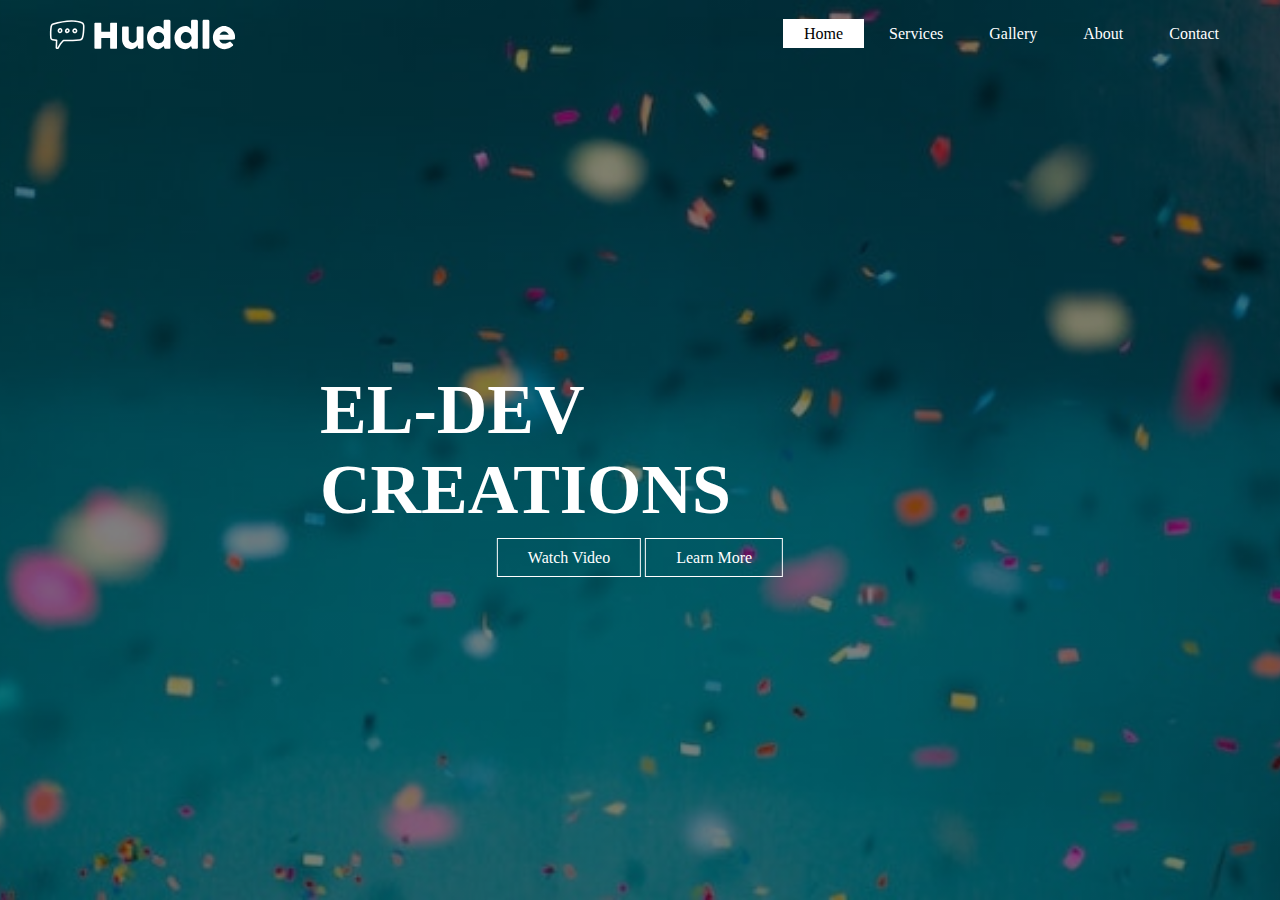
<file: eldev/index.html>
<!DOCTYPE html>
<html lang="en">
<head>
    <meta charset="UTF-8">
    <meta http-equiv="X-UA-Compatible" content="IE=edge">
    <meta name="viewport" content="width=device-width, initial-scale=1.0">
    <title>El-Dev Creations</title>
    <link rel="icon" type="image/icon" href="favicon.ico">
    <link rel="stylesheet" type="text/css" href="style.css">
</head>
<body>
    <header>
        <div class="main">
            <div class="logo">
                <a href="/"><img src="logo.svg" alt="Logo"></a>
            </div>
            <ul>
                <li class="active"><a href="#">Home</a></li>
                <li><a href="#">Services</a></li>
                <li><a href="#">Gallery</a></li>
                <li><a href="#">About</a></li>
                <li><a href="#">Contact</a></li>
            </ul>
        </div>
        <div class="title">
            <h1>EL-DEV CREATIONS</h1>
        </div>
        <div class="button">
            <a href="#" class="btn">Watch Video</a>
            <a href="#" class="btn">Learn More</a>
        </div>
    </header>
</body>
</html>
</file>
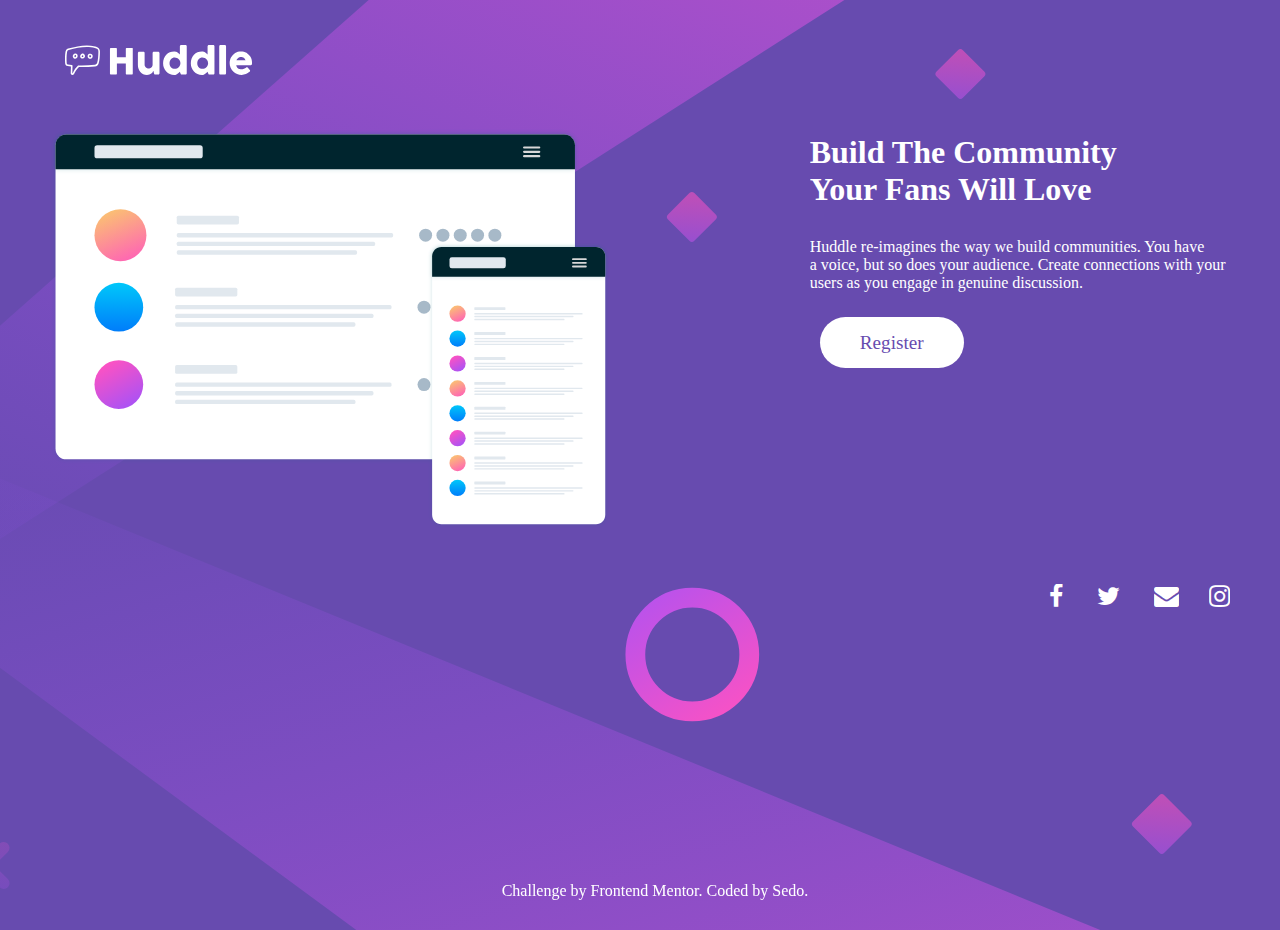
<file: huddle/index.html>
<!DOCTYPE html>
<html lang="en">
<head>
    <meta charset="UTF-8">
    <meta http-equiv="X-UA-Compatible" content="IE=edge">
    <meta name="viewport" content="width=device-width, initial-scale=1.0">
    <link rel="icon" type="image/icon" href="images/favicon.ico">
    <link rel="stylesheet" href="style.css">
    <link href="https://fonts.googleapis.com/css2?family=Open+Sans&family=Poppins:wght@400;600&display=swap" rel="stylesheet">
    <link rel="stylesheet" href="https://cdnjs.cloudflare.com/ajax/libs/font-awesome/4.7.0/css/font-awesome.min.css">
    <title>Huddle</title>
</head>
<body>
    <div class="logo">
        <a href="/"><img src="images/logo.svg" alt="Logo"></a>
    </div>
    <div class="hero">
        <div class="illustration">
            <img src="images/illustration-mockups.svg" alt="illustration">
        </div>
        <div class="hero_text">
            <h1>
                Build The Community <br> Your Fans Will Love
            </h1>
            <p>Huddle re-imagines the way we build communities. You have <br>a voice, but so does your audience. 
                Create connections with your users as you engage in genuine discussion.
            </p>
            <a href="#">Register</a>
        </div>
    </div>
    <div class="social">
        <ul>
            <li><a href="https://www.facebook.com/davidellah"><i class="fa fa-facebook" aria-hidden="true"></i>
            </a></li>
            <li><a href="https://twitter.com/sedojb" target="_blank"><i class="fa fa-twitter" aria-hidden="true"></i>
            </a></li>
            <li><a href="mailto:sedojb@gmail.com" target="_blank"><i class="fa fa-envelope" aria-hidden="true"></i>
            </a></li><li><a href="https://www.instagram.com/sedo_el_/" target="_blank"><i class="fa fa-instagram" aria-hidden="true"></i>
            </a></li>
        </ul>
    </div>
    <div class="credits">
        <p class="attribution">
          Challenge by <a href="https://www.frontendmentor.io?ref=challenge" target="_blank">Frontend Mentor</a>. 
          Coded by <a href="#">Sedo</a>.
        </p>
    </div>
</body>
</html>
</file>
<file: eldev/style.css>
*{
    margin: 0;
    padding: 0;
    font-family: century Gothic;
}

header{
    background-image:linear-gradient(rgba(0,0,0,0.5),rgba(0,0,0,0.5)), url(image-confetti.jpg);
    height: 100vh;
    background-size: cover;
    background-position: center;
}

ul{
    list-style-type: none;
    float: right;
    margin-top: 25px;
}

ul li{
    display: inline-block;
}

ul li a{
    text-decoration:none;
    color: #fff;
    padding: 5px 20px;
    border: 1px solid transparent;
    transition: 0.45s;
}

ul li a:hover{
    background-color: #fff;
    color: #000;
}

ul li.active a{
    background-color: #fff;
    color: #000;
}

.logo img{
    float: left;
    width: 200px;
    height: auto;
    margin-top: 10px;
    transition: 0.6s;
}

.logo img:hover{
    border: 1.5px solid #fff;
}

.main{
    max-width: 1200px;
    margin: auto;
}

.title{
    position: absolute;
    top: 50%;
    left: 50%;
    transform: translate(-50%, -50%);
}

.title h1{
    color: #fff;
    font-size: 70px;
}

.button{
    position: absolute;
    top: 62%;
    left: 50%;
    transform: translate(-50%, -50%);
}

.btn{
    border: 1px solid #fff;
    padding: 10px 30px;
    color: #fff;
    text-decoration: none;
    transition: 0.45s ease;
}

.btn:hover{
    background-color: #fff;
    color: #000;
}
</file>
<file: huddle/style.css>
*{
    margin: 0;
    padding: 0;
    color: white;
    overflow: hidden;
    text-decoration: none;
}
head{
    font-family: 'Poppins', sans-serif;
 }

 body{
    background-image:url(images/bg-desktop.svg);
    background-color: hsl(257, 40%, 49%);
    height: 100vh;
    background-size: cover;
    background-position: center;
    margin: 15px;
 }

 a:hover{
    color: hsl(300, 69%, 71%);
}


 .logo{
    padding: 20px 40px;
 }

 .logo img{
     height: 50px;
 }

 .hero{
     display: flex;
     height: 450px;
     margin: 5px;
 }

 .illustration{
     width: 100%;
 }

.illustration img{
    height: 400px;
    display: flex;
    position: relative;
    top: 15px;
    left: 30px;
}

 .hero_text{
    margin: 10px;
    padding: 10px;
    display: inline-block;
 }

 .hero_text p{
     padding: 30px 0px 40px;
 }

 .hero_text a{
     font-size: larger;
     margin: 10px;
     padding: 15px 40px;
     background: #fff;
     border-radius: 50px;
     width: 30px;
     color: hsl(257, 40%, 49%);
     transition: 0.45s;
 }
 .hero_text a:hover{
     background: hsl(300, 69%, 71%);
     color: #fff;
 }


.social ul{
    float: right;
    padding-right: 20px;
}
.social ul li{
    padding: 10px;
    margin: 5px;
    display: inline-block;
    font-size: 25px;
}

.fa:hover{
    fill: currentColor;
    color: hsl(300, 69%, 71%);
}
 .credits{
    text-align: center;
    position: fixed;
    bottom: 0;
    width: 100%;
 }
</file>
